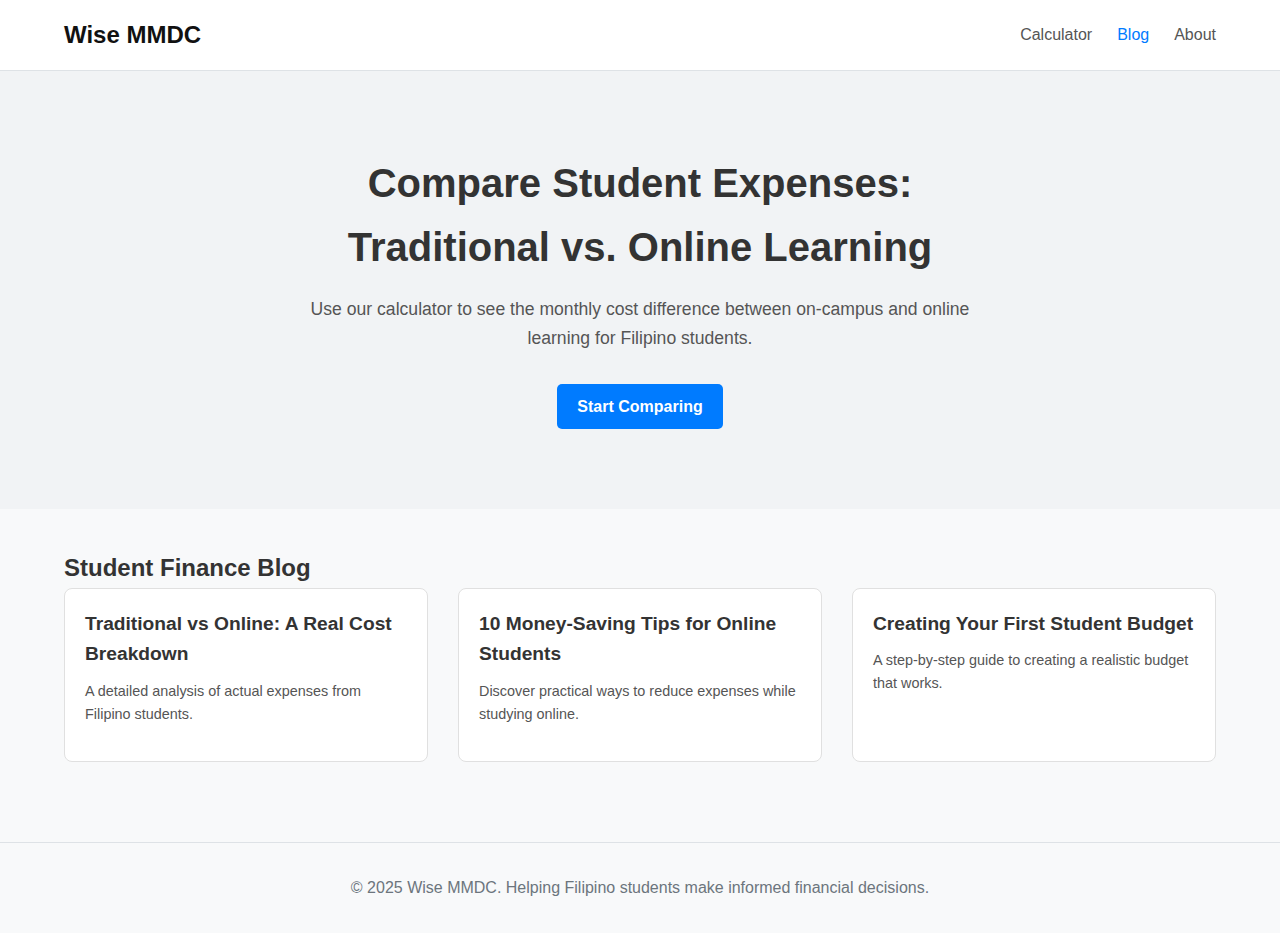
<file: index.html>
<!DOCTYPE html>
<html lang="en">
<head>
    <meta charset="UTF-8">
    <meta name="viewport" content="width=device-width, initial-scale=1.0">
    <title>Wise MMDC - Student Expense Comparison</title>
    <link rel="stylesheet" href="css/style.css">
</head>
<body>

    <header class="header">
        <a href="index.html" class="header__logo">Wise MMDC</a>
        <nav class="nav">
            <ul class="nav__list">
                <li class="nav__item"><a href="calculator.html" class="nav__link">Calculator</a></li>
                <li class="nav__item"><a href="index.html" class="nav__link nav__link--active">Blog</a></li>
                <li class="nav__item"><a href="#" class="nav__link">About</a></li>
            </ul>
        </nav>
    </header>

    <main>
        <section class="hero">
            <div class="hero__content">
                <h1 class="hero__title">Compare Student Expenses: Traditional vs. Online Learning</h1>
                <p class="hero__subtitle">Use our calculator to see the monthly cost difference between on-campus and online learning for Filipino students.</p>
                <div class="hero__actions">
                    <a href="calculator.html" class="button button--primary">Start Comparing</a>
                </div>
            </div>
        </section>

        <section class="blog">
            <h2 class="blog__heading">Student Finance Blog</h2>
            <div class="blog__grid">
                <article class="article-card">
                    <h3 class="article-card__title">Traditional vs Online: A Real Cost Breakdown</h3>
                    <p class="article-card__excerpt">A detailed analysis of actual expenses from Filipino students.</p>
                </article>
                <article class="article-card">
                    <h3 class="article-card__title">10 Money-Saving Tips for Online Students</h3>
                    <p class="article-card__excerpt">Discover practical ways to reduce expenses while studying online.</p>
                </article>
                <article class="article-card">
                    <h3 class="article-card__title">Creating Your First Student Budget</h3>
                    <p class="article-card__excerpt">A step-by-step guide to creating a realistic budget that works.</p>
                </article>
            </div>
        </section>
    </main>

    <footer class="footer">
        <p class="footer__text">© 2025 Wise MMDC. Helping Filipino students make informed financial decisions.</p>
    </footer>

</body>
</html>
</file>
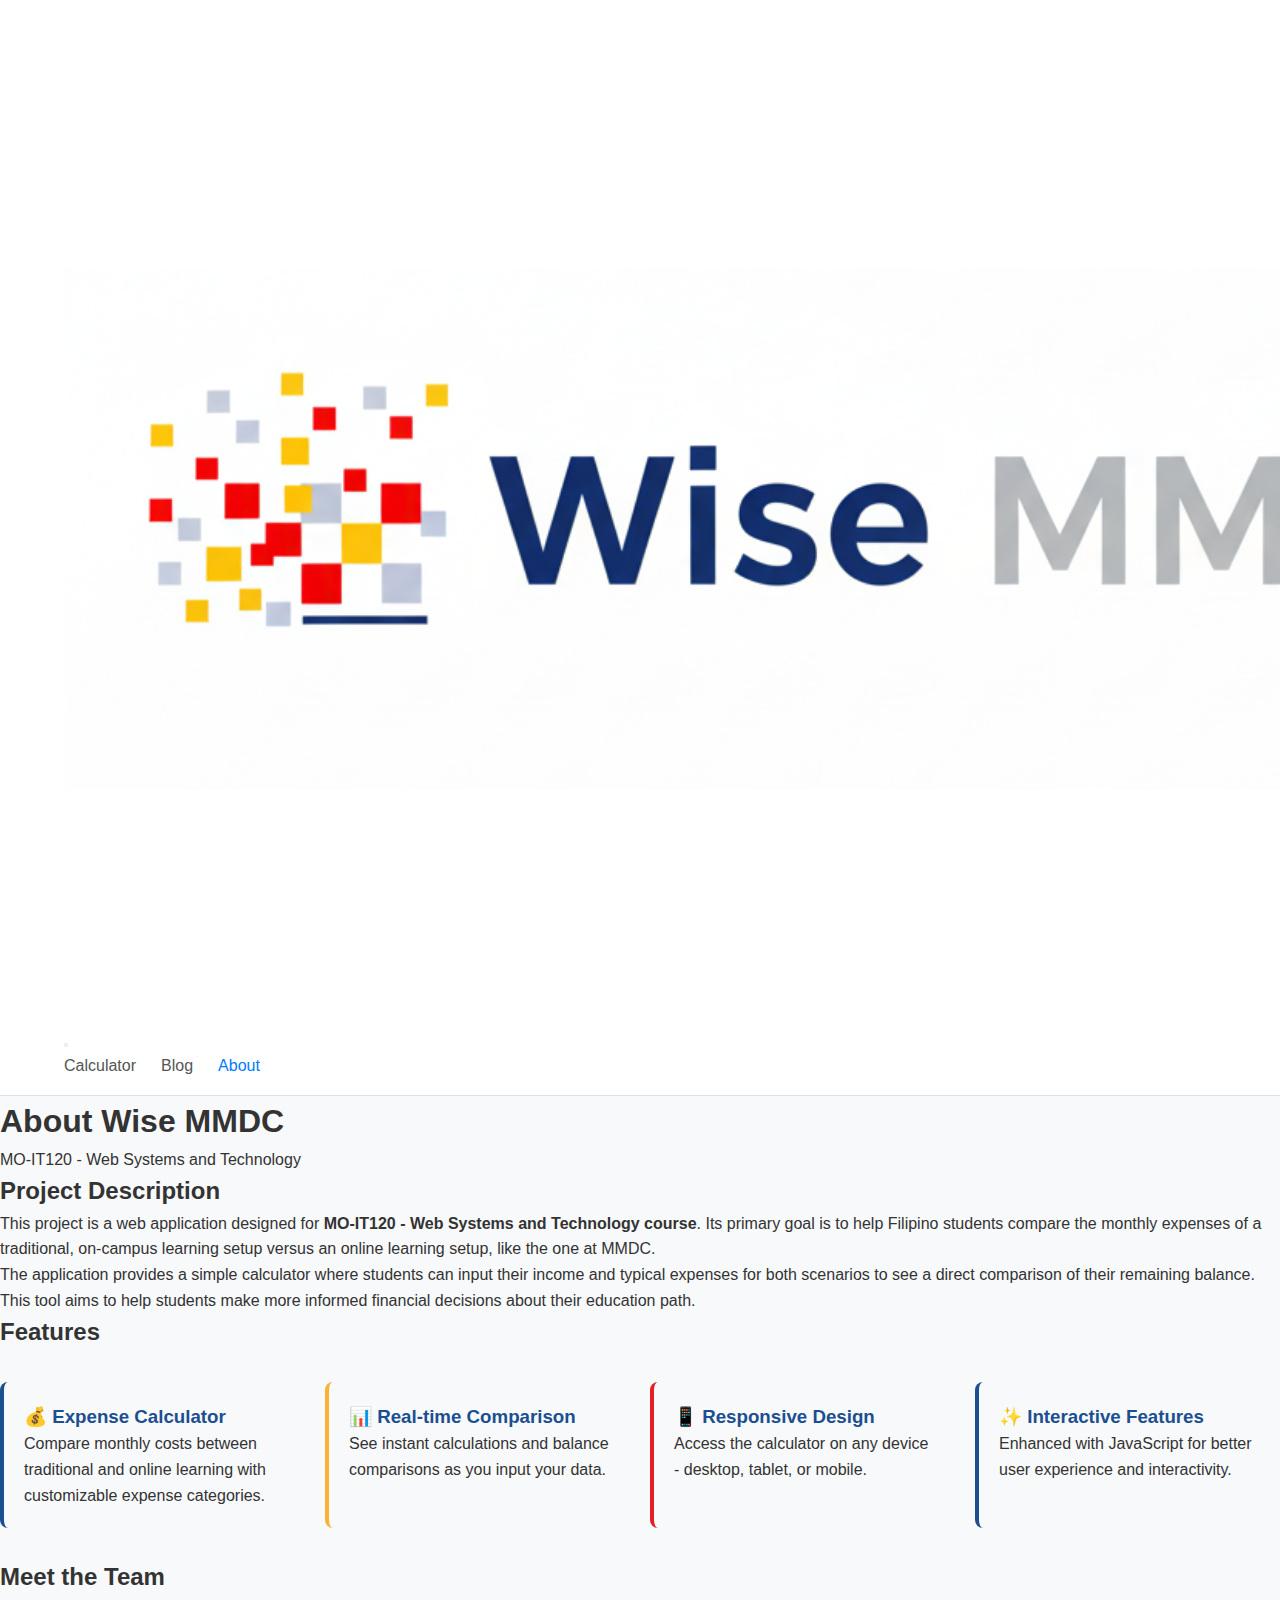
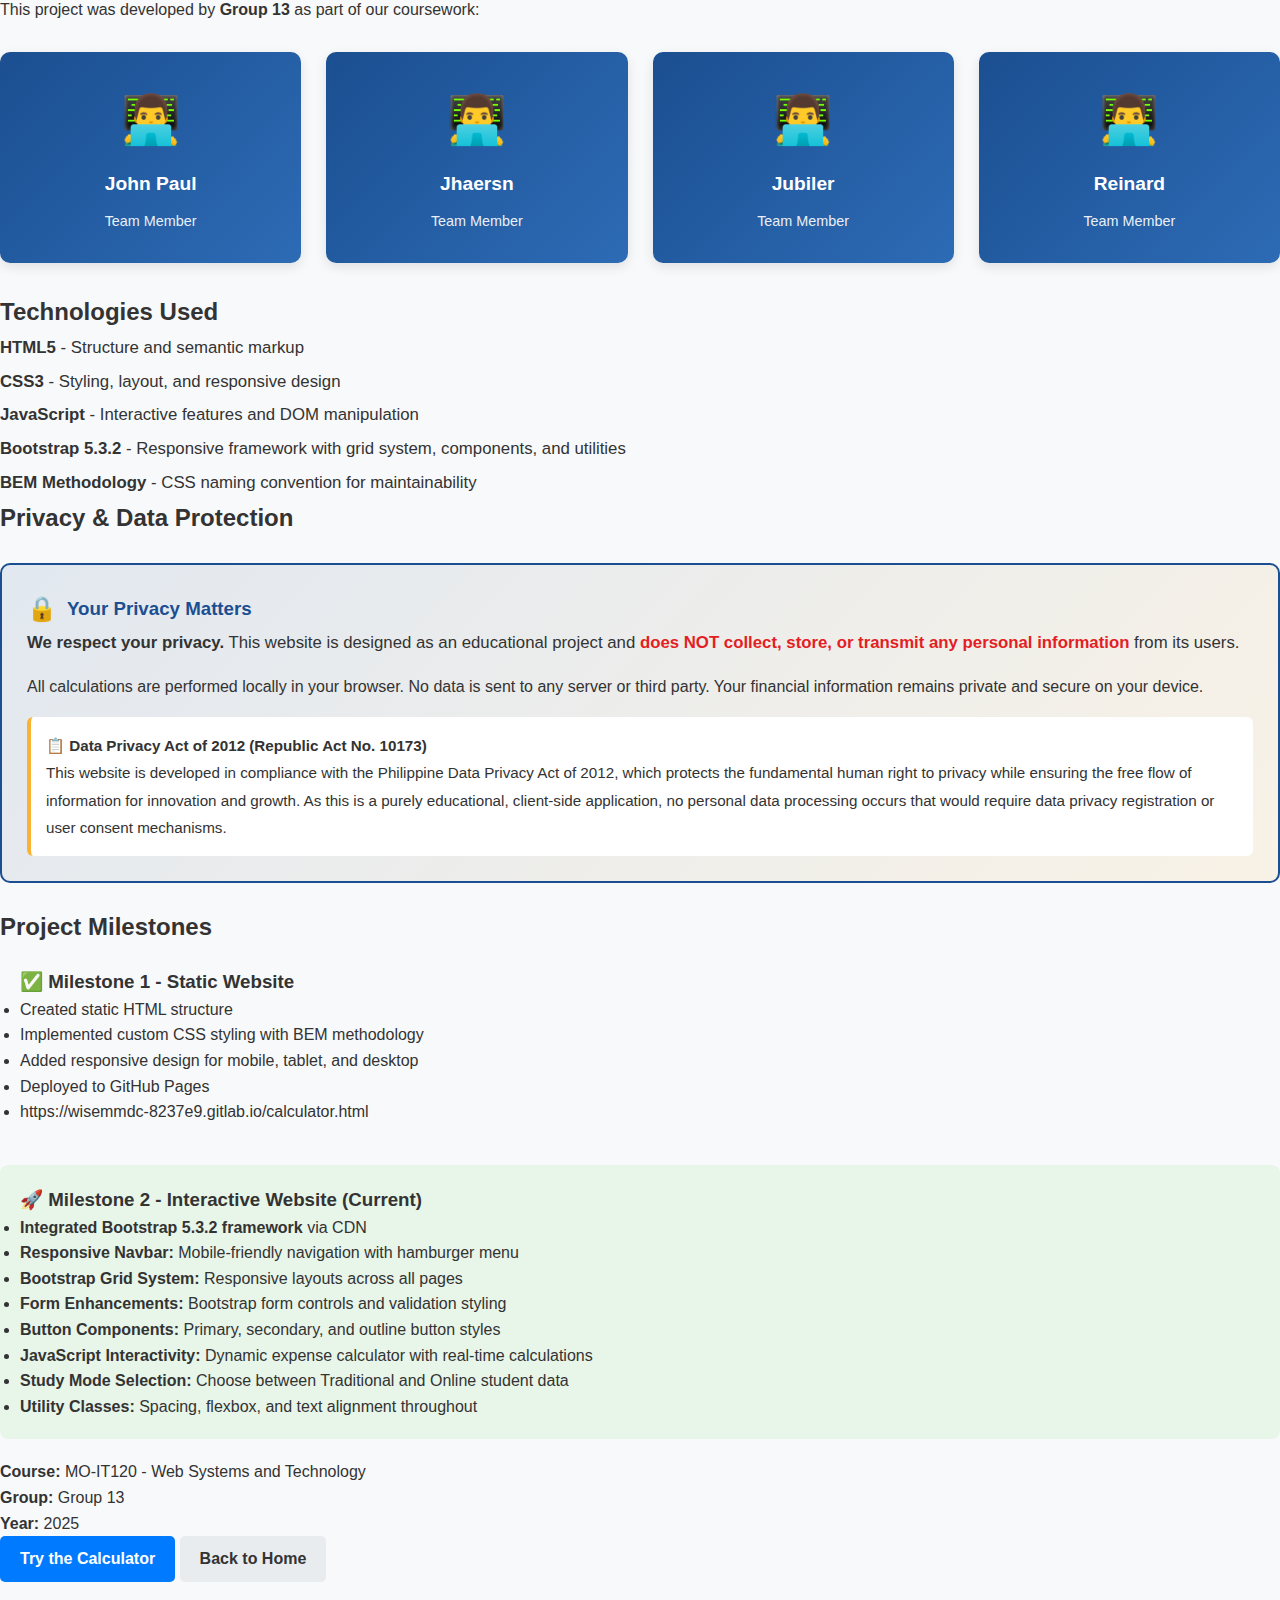
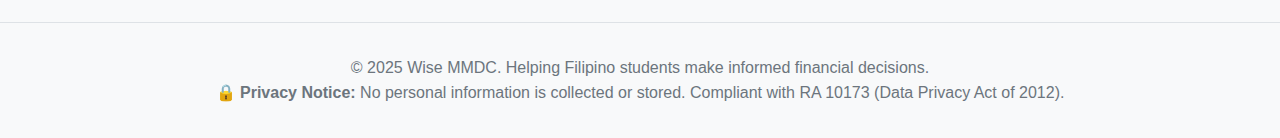
<file: about.html>
<!DOCTYPE html>
<html lang="en">
<head>
  <meta charset="UTF-8">
  <meta name="viewport" content="width=device-width, initial-scale=1.0">
  <title>About - Wise MMDC</title>
  <!-- Bootstrap CSS -->
  <link href="https://cdn.jsdelivr.net/npm/bootstrap@5.3.2/dist/css/bootstrap.min.css" rel="stylesheet" integrity="sha384-T3c6CoIi6uLrA9TneNEoa7RxnatzjcDSCmG1MXxSR1GAsXEV/Dwwykc2MPK8M2HN" crossorigin="anonymous">
  <link rel="stylesheet" href="css/style.css">
</head>
<body>
  <header class="header">
    <nav class="navbar navbar-expand-lg">
      <div class="container-fluid">
        <a href="index.html" class="navbar-brand header__logo">
          <img src="images/Wise MMDC Logo.png" class="header__logo-img" alt="Wise MMDC">
        </a>
        <button class="navbar-toggler" type="button" data-bs-toggle="collapse" data-bs-target="#navbarNav" aria-controls="navbarNav" aria-expanded="false" aria-label="Toggle navigation">
          <span class="navbar-toggler-icon"></span>
        </button>
        <div class="collapse navbar-collapse" id="navbarNav">
          <ul class="navbar-nav ms-auto nav__list">
            <li class="nav-item nav__item"><a href="calculator.html" class="nav-link nav__link">Calculator</a></li>
            <li class="nav-item nav__item"><a href="index.html" class="nav-link nav__link">Blog</a></li>
            <li class="nav-item nav__item"><a href="about.html" class="nav-link nav__link active">About</a></li>
          </ul>
        </div>
      </div>
    </nav>
  </header>

  <main class="article-container py-4">
    <div class="container">
      <article class="article">
      <header class="article__header mb-4">
        <h1 class="article__title">About Wise MMDC</h1>
        <p class="article__meta text-muted">MO-IT120 - Web Systems and Technology </p>
      </header>

      <div class="article__content">
        <h2 class="mb-3">Project Description</h2>
        <p>
          This project is a web application designed for <strong> MO-IT120 - Web Systems and Technology course</strong>. Its primary goal is to help Filipino students compare the monthly expenses of a traditional, on-campus learning setup versus an online learning setup, like the one at MMDC.
        </p>
        
        <p>
          The application provides a simple calculator where students can input their income and typical expenses for both scenarios to see a direct comparison of their remaining balance.
        </p>

        <p class="article__intro">
          This tool aims to help students make more informed financial decisions about their education path.
        </p>

        <h2>Features</h2>
        <div style="display: grid; grid-template-columns: repeat(auto-fit, minmax(250px, 1fr)); gap: 20px; margin: 30px 0;">
          <div style="background: #f8f9fa; padding: 20px; border-radius: 8px; border-left: 4px solid #1B4F91;">
            <h3 style="margin-top: 0; color: #1B4F91;">💰 Expense Calculator</h3>
            <p style="margin-bottom: 0;">Compare monthly costs between traditional and online learning with customizable expense categories.</p>
          </div>
          <div style="background: #f8f9fa; padding: 20px; border-radius: 8px; border-left: 4px solid #F9B233;">
            <h3 style="margin-top: 0; color: #1B4F91;">📊 Real-time Comparison</h3>
            <p style="margin-bottom: 0;">See instant calculations and balance comparisons as you input your data.</p>
          </div>
          <div style="background: #f8f9fa; padding: 20px; border-radius: 8px; border-left: 4px solid #E31E24;">
            <h3 style="margin-top: 0; color: #1B4F91;">📱 Responsive Design</h3>
            <p style="margin-bottom: 0;">Access the calculator on any device - desktop, tablet, or mobile.</p>
          </div>
          <div style="background: #f8f9fa; padding: 20px; border-radius: 8px; border-left: 4px solid #1B4F91;">
            <h3 style="margin-top: 0; color: #1B4F91;">✨ Interactive Features</h3>
            <p style="margin-bottom: 0;">Enhanced with JavaScript for better user experience and interactivity.</p>
          </div>
        </div>

        <h2>Meet the Team</h2>
        <p>This project was developed by <strong>Group 13</strong> as part of our coursework:</p>
        
        <div style="display: grid; grid-template-columns: repeat(auto-fit, minmax(200px, 1fr)); gap: 25px; margin: 30px 0;">
          <div style="text-align: center; background: linear-gradient(135deg, #1B4F91 0%, #2d6bb5 100%); color: white; padding: 30px 20px; border-radius: 10px; box-shadow: 0 4px 12px rgba(0,0,0,0.1);">
            <div style="font-size: 3rem; margin-bottom: 10px;">👨‍💻</div>
            <h3 style="margin: 10px 0; font-size: 1.2rem; color: white;">John Paul</h3>
            <p style="margin: 0; opacity: 0.9; font-size: 0.9rem;">Team Member</p>
          </div>
          
          <div style="text-align: center; background: linear-gradient(135deg, #1B4F91 0%, #2d6bb5 100%); color: white; padding: 30px 20px; border-radius: 10px; box-shadow: 0 4px 12px rgba(0,0,0,0.1);">
            <div style="font-size: 3rem; margin-bottom: 10px;">👨‍💻</div>
            <h3 style="margin: 10px 0; font-size: 1.2rem; color: white;">Jhaersn</h3>
            <p style="margin: 0; opacity: 0.9; font-size: 0.9rem;">Team Member</p>
          </div>
          
          <div style="text-align: center; background: linear-gradient(135deg, #1B4F91 0%, #2d6bb5 100%); color: white; padding: 30px 20px; border-radius: 10px; box-shadow: 0 4px 12px rgba(0,0,0,0.1);">
            <div style="font-size: 3rem; margin-bottom: 10px;">👨‍💻</div>
            <h3 style="margin: 10px 0; font-size: 1.2rem; color: white;">Jubiler</h3>
            <p style="margin: 0; opacity: 0.9; font-size: 0.9rem;">Team Member</p>
          </div>
          
          <div style="text-align: center; background: linear-gradient(135deg, #1B4F91 0%, #2d6bb5 100%); color: white; padding: 30px 20px; border-radius: 10px; box-shadow: 0 4px 12px rgba(0,0,0,0.1);">
            <div style="font-size: 3rem; margin-bottom: 10px;">👨‍💻</div>
            <h3 style="margin: 10px 0; font-size: 1.2rem; color: white;">Reinard</h3>
            <p style="margin: 0; opacity: 0.9; font-size: 0.9rem;">Team Member</p>
          </div>
        </div>

        <h2>Technologies Used</h2>
        <ul style="line-height: 2; font-size: 1.05rem;">
          <li><strong>HTML5</strong> - Structure and semantic markup</li>
          <li><strong>CSS3</strong> - Styling, layout, and responsive design</li>
          <li><strong>JavaScript</strong> - Interactive features and DOM manipulation</li>
          <li><strong>Bootstrap 5.3.2</strong> - Responsive framework with grid system, components, and utilities</li>
          <li><strong>BEM Methodology</strong> - CSS naming convention for maintainability</li>
        </ul>

        <h2>Privacy & Data Protection</h2>
        <div style="background: linear-gradient(135deg, rgba(27, 79, 145, 0.1) 0%, rgba(249, 178, 51, 0.1) 100%); border: 2px solid #1B4F91; border-radius: 10px; padding: 25px; margin: 25px 0;">
          <h3 style="color: #1B4F91; margin-top: 0; display: flex; align-items: center; gap: 10px;">
            <span style="font-size: 1.5rem;">🔒</span> Your Privacy Matters
          </h3>
          <p style="font-size: 1.05rem; line-height: 1.8; margin-bottom: 15px;">
            <strong>We respect your privacy.</strong> This website is designed as an educational project and <strong style="color: #E31E24;">does NOT collect, store, or transmit any personal information</strong> from its users.
          </p>
          <p style="font-size: 1rem; line-height: 1.8; margin-bottom: 15px;">
            All calculations are performed locally in your browser. No data is sent to any server or third party. Your financial information remains private and secure on your device.
          </p>
          <p style="font-size: 0.95rem; line-height: 1.8; margin-bottom: 0; padding: 15px; background: white; border-radius: 6px; border-left: 4px solid #F9B233;">
            <strong>📋 Data Privacy Act of 2012 (Republic Act No. 10173)</strong><br>
            This website is developed in compliance with the Philippine Data Privacy Act of 2012, which protects the fundamental human right to privacy while ensuring the free flow of information for innovation and growth. As this is a purely educational, client-side application, no personal data processing occurs that would require data privacy registration or user consent mechanisms.
          </p>
        </div>

        <h2 class="mb-3 mt-5">Project Milestones</h2>
        <div style="background: #f8f9fa; padding: 20px; border-radius: 8px; border-left: 4px solid var(--primary-navy); margin-bottom: 20px;">
          <h3 style="color: var(--primary-navy); margin-top: 0;">✅ Milestone 1 - Static Website</h3>
          <ul style="margin-bottom: 0;">
            <li>Created static HTML structure</li>
            <li>Implemented custom CSS styling with BEM methodology</li>
            <li>Added responsive design for mobile, tablet, and desktop</li>
            <li>Deployed to GitHub Pages</li>
            <li>https://wisemmdc-8237e9.gitlab.io/calculator.html</li>
          </ul>
        </div>
        <div style="background: #e8f5e9; padding: 20px; border-radius: 8px; border-left: 4px solid var(--primary-gold); margin-bottom: 20px;">
          <h3 style="color: var(--primary-navy); margin-top: 0;">🚀 Milestone 2 - Interactive Website (Current)</h3>
          <ul style="margin-bottom: 0;">
            <li><strong>Integrated Bootstrap 5.3.2 framework</strong> via CDN</li>
            <li><strong>Responsive Navbar:</strong> Mobile-friendly navigation with hamburger menu</li>
            <li><strong>Bootstrap Grid System:</strong> Responsive layouts across all pages</li>
            <li><strong>Form Enhancements:</strong> Bootstrap form controls and validation styling</li>
            <li><strong>Button Components:</strong> Primary, secondary, and outline button styles</li>
            <li><strong>JavaScript Interactivity:</strong> Dynamic expense calculator with real-time calculations</li>
            <li><strong>Study Mode Selection:</strong> Choose between Traditional and Online student data</li>
            <li><strong>Utility Classes:</strong> Spacing, flexbox, and text alignment throughout</li>
          </ul>
        </div>
        <p style="margin-top: 20px;">
          <strong>Course:</strong> MO-IT120 - Web Systems and Technology<br>
          <strong>Group:</strong> Group 13<br>
          <strong>Year:</strong> 2025
        </p>

        <div class="article__cta d-flex gap-3 justify-content-center mt-4 flex-wrap">
          <a href="calculator.html" class="btn btn-primary button button--primary">Try the Calculator</a>
          <a href="index.html" class="btn btn-outline-primary button button--secondary">Back to Home</a>
        </div>
      </div>
      </article>
    </div>
  </main>

  <footer class="footer mt-5 py-4 text-center">
    <div class="container">
      <p class="footer__text mb-2">© 2025 Wise MMDC. Helping Filipino students make informed financial decisions.</p>
      <p class="footer__text small opacity-75 mb-0">
        🔒 <strong>Privacy Notice:</strong> No personal information is collected or stored. Compliant with RA 10173 (Data Privacy Act of 2012).
      </p>
    </div>
  </footer>

  <!-- Bootstrap JavaScript Bundle with Popper -->
  <script src="https://cdn.jsdelivr.net/npm/bootstrap@5.3.2/dist/js/bootstrap.bundle.min.js" integrity="sha384-C6RzsynM9kWDrMNeT87bh95OGNyZPhcTNXj1NW7RuBCsyN/o0jlpcV8Qyq46cDfL" crossorigin="anonymous"></script>
  <script src="script.js"></script>
</body>
</html>
</file>
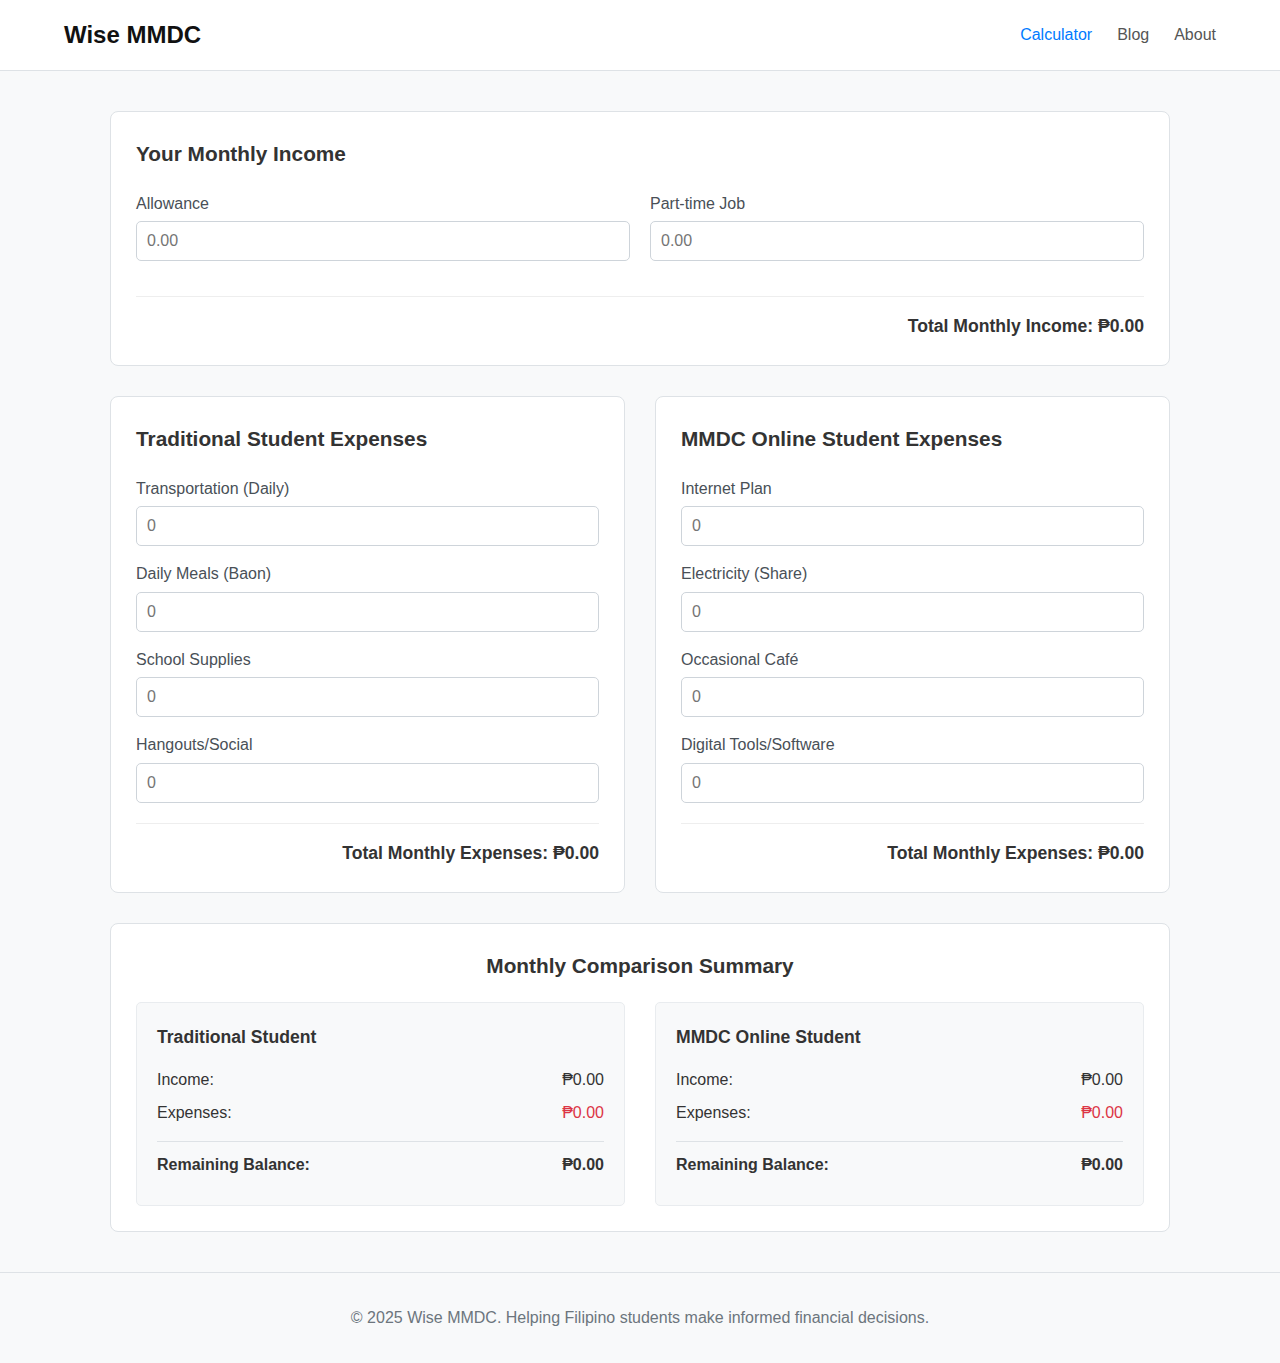
<file: calculator.html>
<!DOCTYPE html>
<html lang="en">
<head>
  <meta charset="UTF-8">
  <meta name="viewport" content="width=device-width, initial-scale=1.0">
  <title>Wise MMDC - Expense Comparison Calculator</title>
  <link rel="stylesheet" href="../css/style.css">
</head>
<body>

  <header class="header">
    <a href="index.html" class="header__logo">Wise MMDC</a>
    <nav class="nav">
      <ul class="nav__list">
        <li class="nav__item"><a href="calculator.html" class="nav__link nav__link--active">Calculator</a></li>
        <li class="nav__item"><a href="index.html" class="nav__link">Blog</a></li>
        <li class="nav__item"><a href="#" class="nav__link">About</a></li>
      </ul>
    </nav>
  </header>

  <main class="calculator-container">

    <section class="form-section income">
      <h2 class="form-section__title">Your Monthly Income</h2>
      <div class="income__fields">
        <div class="form-section__group">
          <label for="allowance" class="form-section__label">Allowance</label>
          <input type="number" id="allowance" class="form-section__input" placeholder="0.00">
        </div>
        <div class="form-section__group">
          <label for="parttime" class="form-section__label">Part-time Job</label>
          <input type="number" id="parttime" class="form-section__input" placeholder="0.00">
        </div>
      </div>
      <p class="form-section__total">Total Monthly Income: ₱0.00</p>
    </section>

    <div class="expenses-grid">
      <section class="form-section expenses expenses--traditional">
        <h2 class="form-section__title">Traditional Student Expenses</h2>
        <div class="form-section__group">
          <label for="transport" class="form-section__label">Transportation (Daily)</label>
          <input type="number" id="transport" class="form-section__input" placeholder="0">
        </div>
        <div class="form-section__group">
            <label for="meals" class="form-section__label">Daily Meals (Baon)</label>
            <input type="number" id="meals" class="form-section__input" placeholder="0">
        </div>
        <div class="form-section__group">
            <label for="supplies" class="form-section__label">School Supplies</label>
            <input type="number" id="supplies" class="form-section__input" placeholder="0">
        </div>
         <div class="form-section__group">
            <label for="social" class="form-section__label">Hangouts/Social</label>
            <input type="number" id="social" class="form-section__input" placeholder="0">
        </div>
        <p class="form-section__total">Total Monthly Expenses: ₱0.00</p>
      </section>

      <section class="form-section expenses expenses--online">
        <h2 class="form-section__title">MMDC Online Student Expenses</h2>
        <div class="form-section__group">
          <label for="internet" class="form-section__label">Internet Plan</label>
          <input type="number" id="internet" class="form-section__input" placeholder="0">
        </div>
        <div class="form-section__group">
            <label for="electricity" class="form-section__label">Electricity (Share)</label>
            <input type="number" id="electricity" class="form-section__input" placeholder="0">
        </div>
         <div class="form-section__group">
            <label for="cafe" class="form-section__label">Occasional Café</label>
            <input type="number" id="cafe" class="form-section__input" placeholder="0">
        </div>
        <div class="form-section__group">
            <label for="tools" class="form-section__label">Digital Tools/Software</label>
            <input type="number" id="tools" class="form-section__input" placeholder="0">
        </div>
        <p class="form-section__total">Total Monthly Expenses: ₱0.00</p>
      </section>
    </div>

    <section class="summary">
      <h2 class="summary__title">Monthly Comparison Summary</h2>
      <div class="summary__grid">
        <div class="summary-card">
          <h3 class="summary-card__title">Traditional Student</h3>
          <p class="summary-card__item">Income: <span class="summary-card__value">₱0.00</span></p>
          <p class="summary-card__item">Expenses: <span class="summary-card__value summary-card__value--negative">₱0.00</span></p>
          <p class="summary-card__item summary-card__item--balance">Remaining Balance: <span class="summary-card__value">₱0.00</span></p>
        </div>
        <div class="summary-card">
          <h3 class="summary-card__title">MMDC Online Student</h3>
          <p class="summary-card__item">Income: <span class="summary-card__value">₱0.00</span></p>
          <p class="summary-card__item">Expenses: <span class="summary-card__value summary-card__value--negative">₱0.00</span></p>
          <p class="summary-card__item summary-card__item--balance">Remaining Balance: <span class="summary-card__value">₱0.00</span></p>
        </div>
      </div>
    </section>

  </main>

  <footer class="footer">
    <p class="footer__text">© 2025 Wise MMDC. Helping Filipino students make informed financial decisions.</p>
  </footer>

</body>

</html>
</file>
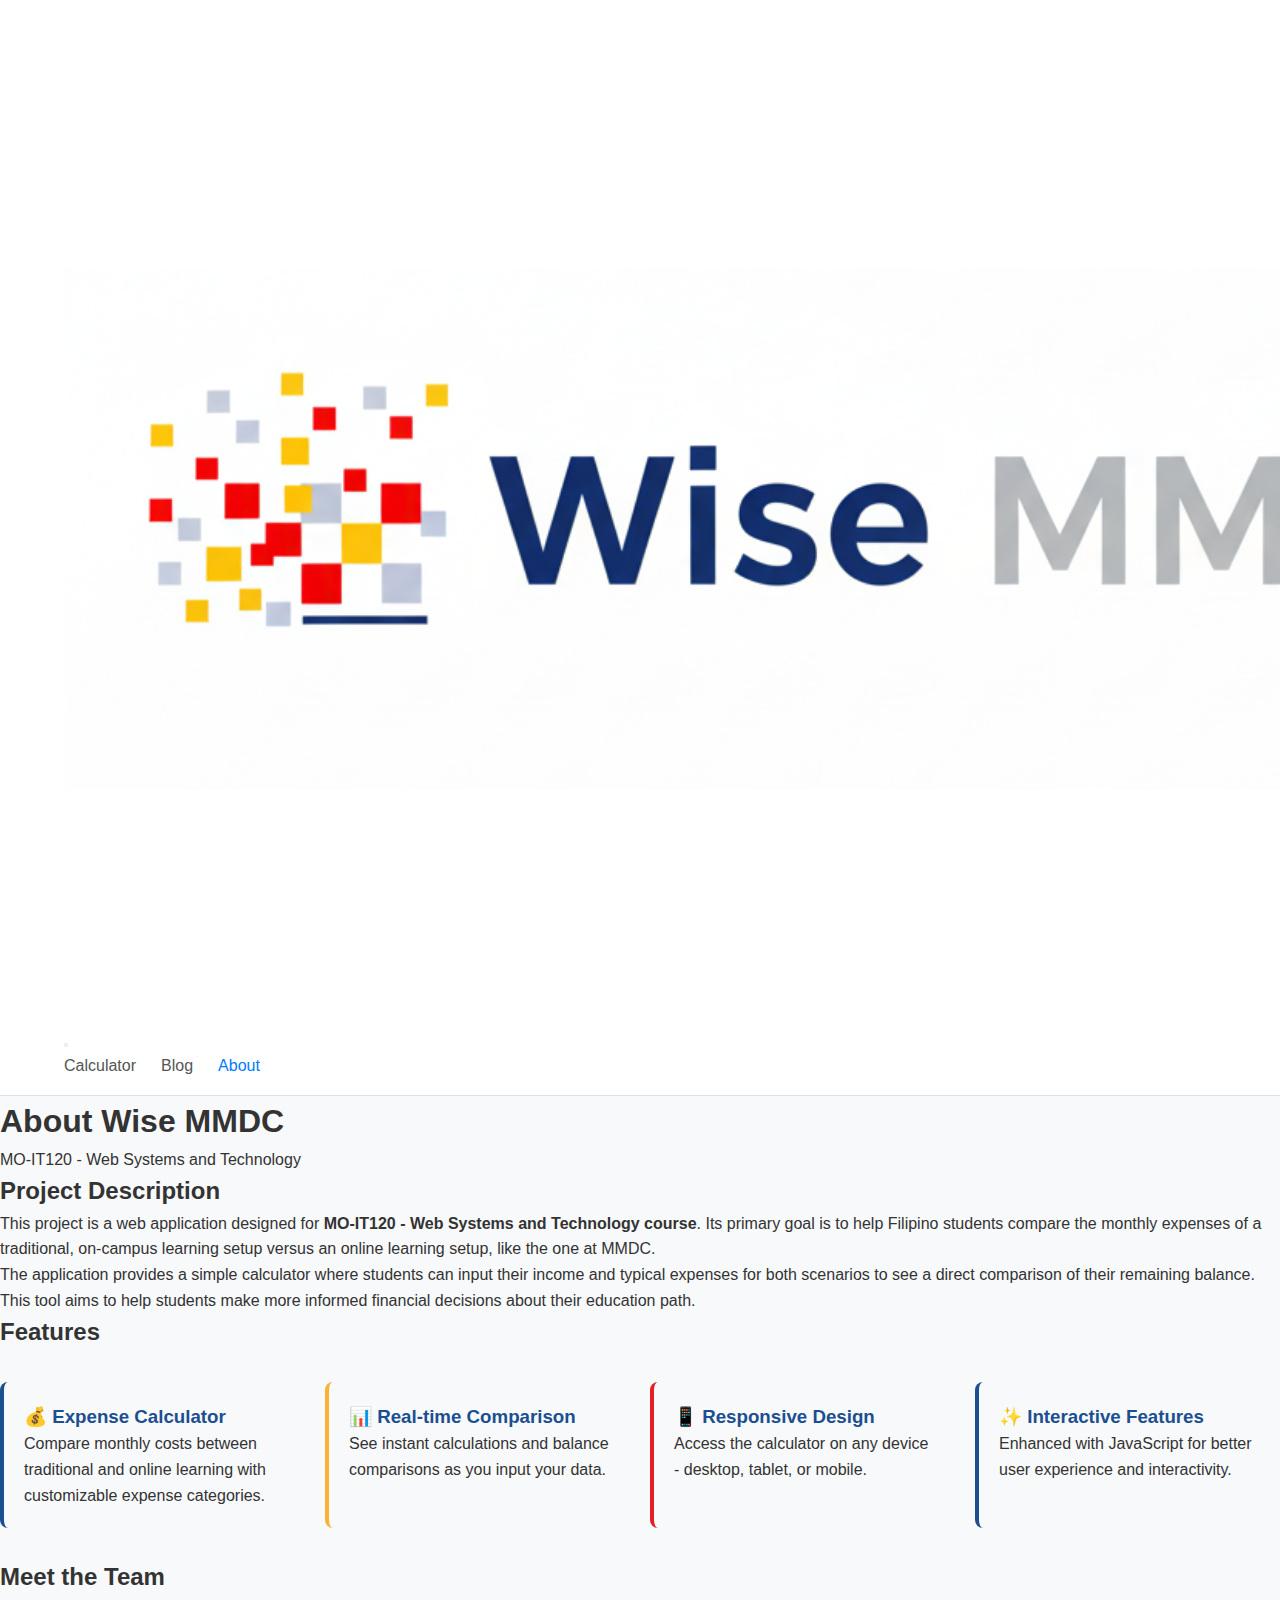
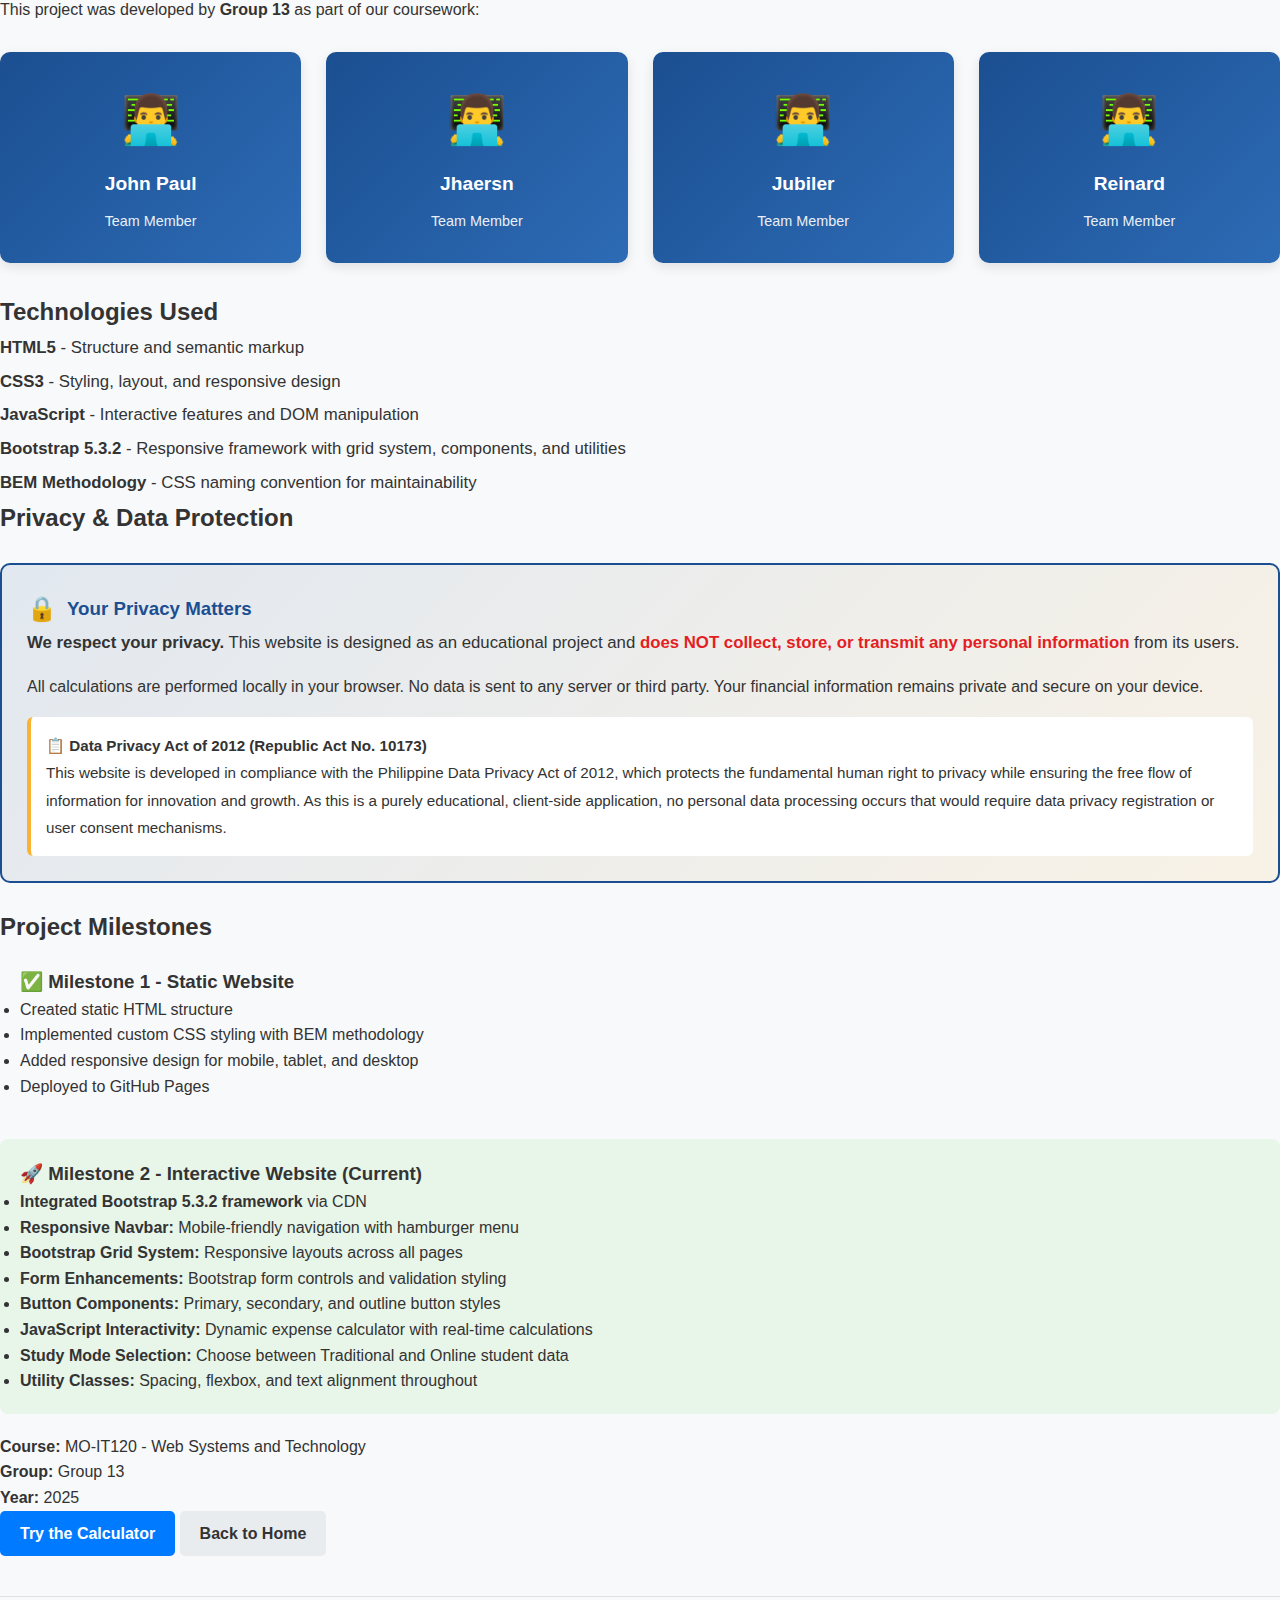
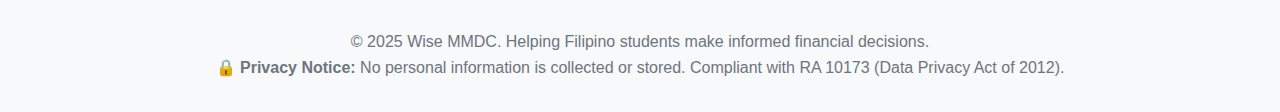
<file: html/about.html>
<!DOCTYPE html>
<html lang="en">
<head>
  <meta charset="UTF-8">
  <meta name="viewport" content="width=device-width, initial-scale=1.0">
  <title>About - Wise MMDC</title>
  <!-- Bootstrap CSS -->
  <link href="https://cdn.jsdelivr.net/npm/bootstrap@5.3.2/dist/css/bootstrap.min.css" rel="stylesheet" integrity="sha384-T3c6CoIi6uLrA9TneNEoa7RxnatzjcDSCmG1MXxSR1GAsXEV/Dwwykc2MPK8M2HN" crossorigin="anonymous">
  <link rel="stylesheet" href="../css/style.css">
</head>
<body>
  <header class="header">
    <nav class="navbar navbar-expand-lg">
      <div class="container-fluid">
        <a href="index.html" class="navbar-brand header__logo">
          <img src="../images/Wise MMDC Logo.png" class="header__logo-img" alt="Wise MMDC">
        </a>
        <button class="navbar-toggler" type="button" data-bs-toggle="collapse" data-bs-target="#navbarNav" aria-controls="navbarNav" aria-expanded="false" aria-label="Toggle navigation">
          <span class="navbar-toggler-icon"></span>
        </button>
        <div class="collapse navbar-collapse" id="navbarNav">
          <ul class="navbar-nav ms-auto nav__list">
            <li class="nav-item nav__item"><a href="calculator.html" class="nav-link nav__link">Calculator</a></li>
            <li class="nav-item nav__item"><a href="index.html" class="nav-link nav__link">Blog</a></li>
            <li class="nav-item nav__item"><a href="about.html" class="nav-link nav__link active">About</a></li>
          </ul>
        </div>
      </div>
    </nav>
  </header>

  <main class="article-container py-4">
    <div class="container">
      <article class="article">
      <header class="article__header mb-4">
        <h1 class="article__title">About Wise MMDC</h1>
        <p class="article__meta text-muted">MO-IT120 - Web Systems and Technology </p>
      </header>

      <div class="article__content">
        <h2 class="mb-3">Project Description</h2>
        <p>
          This project is a web application designed for <strong> MO-IT120 - Web Systems and Technology course</strong>. Its primary goal is to help Filipino students compare the monthly expenses of a traditional, on-campus learning setup versus an online learning setup, like the one at MMDC.
        </p>
        
        <p>
          The application provides a simple calculator where students can input their income and typical expenses for both scenarios to see a direct comparison of their remaining balance.
        </p>

        <p class="article__intro">
          This tool aims to help students make more informed financial decisions about their education path.
        </p>

        <h2>Features</h2>
        <div style="display: grid; grid-template-columns: repeat(auto-fit, minmax(250px, 1fr)); gap: 20px; margin: 30px 0;">
          <div style="background: #f8f9fa; padding: 20px; border-radius: 8px; border-left: 4px solid #1B4F91;">
            <h3 style="margin-top: 0; color: #1B4F91;">💰 Expense Calculator</h3>
            <p style="margin-bottom: 0;">Compare monthly costs between traditional and online learning with customizable expense categories.</p>
          </div>
          <div style="background: #f8f9fa; padding: 20px; border-radius: 8px; border-left: 4px solid #F9B233;">
            <h3 style="margin-top: 0; color: #1B4F91;">📊 Real-time Comparison</h3>
            <p style="margin-bottom: 0;">See instant calculations and balance comparisons as you input your data.</p>
          </div>
          <div style="background: #f8f9fa; padding: 20px; border-radius: 8px; border-left: 4px solid #E31E24;">
            <h3 style="margin-top: 0; color: #1B4F91;">📱 Responsive Design</h3>
            <p style="margin-bottom: 0;">Access the calculator on any device - desktop, tablet, or mobile.</p>
          </div>
          <div style="background: #f8f9fa; padding: 20px; border-radius: 8px; border-left: 4px solid #1B4F91;">
            <h3 style="margin-top: 0; color: #1B4F91;">✨ Interactive Features</h3>
            <p style="margin-bottom: 0;">Enhanced with JavaScript for better user experience and interactivity.</p>
          </div>
        </div>

        <h2>Meet the Team</h2>
        <p>This project was developed by <strong>Group 13</strong> as part of our coursework:</p>
        
        <div style="display: grid; grid-template-columns: repeat(auto-fit, minmax(200px, 1fr)); gap: 25px; margin: 30px 0;">
          <div style="text-align: center; background: linear-gradient(135deg, #1B4F91 0%, #2d6bb5 100%); color: white; padding: 30px 20px; border-radius: 10px; box-shadow: 0 4px 12px rgba(0,0,0,0.1);">
            <div style="font-size: 3rem; margin-bottom: 10px;">👨‍💻</div>
            <h3 style="margin: 10px 0; font-size: 1.2rem; color: white;">John Paul</h3>
            <p style="margin: 0; opacity: 0.9; font-size: 0.9rem;">Team Member</p>
          </div>
          
          <div style="text-align: center; background: linear-gradient(135deg, #1B4F91 0%, #2d6bb5 100%); color: white; padding: 30px 20px; border-radius: 10px; box-shadow: 0 4px 12px rgba(0,0,0,0.1);">
            <div style="font-size: 3rem; margin-bottom: 10px;">👨‍💻</div>
            <h3 style="margin: 10px 0; font-size: 1.2rem; color: white;">Jhaersn</h3>
            <p style="margin: 0; opacity: 0.9; font-size: 0.9rem;">Team Member</p>
          </div>
          
          <div style="text-align: center; background: linear-gradient(135deg, #1B4F91 0%, #2d6bb5 100%); color: white; padding: 30px 20px; border-radius: 10px; box-shadow: 0 4px 12px rgba(0,0,0,0.1);">
            <div style="font-size: 3rem; margin-bottom: 10px;">👨‍💻</div>
            <h3 style="margin: 10px 0; font-size: 1.2rem; color: white;">Jubiler</h3>
            <p style="margin: 0; opacity: 0.9; font-size: 0.9rem;">Team Member</p>
          </div>
          
          <div style="text-align: center; background: linear-gradient(135deg, #1B4F91 0%, #2d6bb5 100%); color: white; padding: 30px 20px; border-radius: 10px; box-shadow: 0 4px 12px rgba(0,0,0,0.1);">
            <div style="font-size: 3rem; margin-bottom: 10px;">👨‍💻</div>
            <h3 style="margin: 10px 0; font-size: 1.2rem; color: white;">Reinard</h3>
            <p style="margin: 0; opacity: 0.9; font-size: 0.9rem;">Team Member</p>
          </div>
        </div>

        <h2>Technologies Used</h2>
        <ul style="line-height: 2; font-size: 1.05rem;">
          <li><strong>HTML5</strong> - Structure and semantic markup</li>
          <li><strong>CSS3</strong> - Styling, layout, and responsive design</li>
          <li><strong>JavaScript</strong> - Interactive features and DOM manipulation</li>
          <li><strong>Bootstrap 5.3.2</strong> - Responsive framework with grid system, components, and utilities</li>
          <li><strong>BEM Methodology</strong> - CSS naming convention for maintainability</li>
        </ul>

        <h2>Privacy & Data Protection</h2>
        <div style="background: linear-gradient(135deg, rgba(27, 79, 145, 0.1) 0%, rgba(249, 178, 51, 0.1) 100%); border: 2px solid #1B4F91; border-radius: 10px; padding: 25px; margin: 25px 0;">
          <h3 style="color: #1B4F91; margin-top: 0; display: flex; align-items: center; gap: 10px;">
            <span style="font-size: 1.5rem;">🔒</span> Your Privacy Matters
          </h3>
          <p style="font-size: 1.05rem; line-height: 1.8; margin-bottom: 15px;">
            <strong>We respect your privacy.</strong> This website is designed as an educational project and <strong style="color: #E31E24;">does NOT collect, store, or transmit any personal information</strong> from its users.
          </p>
          <p style="font-size: 1rem; line-height: 1.8; margin-bottom: 15px;">
            All calculations are performed locally in your browser. No data is sent to any server or third party. Your financial information remains private and secure on your device.
          </p>
          <p style="font-size: 0.95rem; line-height: 1.8; margin-bottom: 0; padding: 15px; background: white; border-radius: 6px; border-left: 4px solid #F9B233;">
            <strong>📋 Data Privacy Act of 2012 (Republic Act No. 10173)</strong><br>
            This website is developed in compliance with the Philippine Data Privacy Act of 2012, which protects the fundamental human right to privacy while ensuring the free flow of information for innovation and growth. As this is a purely educational, client-side application, no personal data processing occurs that would require data privacy registration or user consent mechanisms.
          </p>
        </div>

        <h2 class="mb-3 mt-5">Project Milestones</h2>
        <div style="background: #f8f9fa; padding: 20px; border-radius: 8px; border-left: 4px solid var(--primary-navy); margin-bottom: 20px;">
          <h3 style="color: var(--primary-navy); margin-top: 0;">✅ Milestone 1 - Static Website</h3>
          <ul style="margin-bottom: 0;">
            <li>Created static HTML structure</li>
            <li>Implemented custom CSS styling with BEM methodology</li>
            <li>Added responsive design for mobile, tablet, and desktop</li>
            <li>Deployed to GitHub Pages</li>
          </ul>
        </div>
        <div style="background: #e8f5e9; padding: 20px; border-radius: 8px; border-left: 4px solid var(--primary-gold); margin-bottom: 20px;">
          <h3 style="color: var(--primary-navy); margin-top: 0;">🚀 Milestone 2 - Interactive Website (Current)</h3>
          <ul style="margin-bottom: 0;">
            <li><strong>Integrated Bootstrap 5.3.2 framework</strong> via CDN</li>
            <li><strong>Responsive Navbar:</strong> Mobile-friendly navigation with hamburger menu</li>
            <li><strong>Bootstrap Grid System:</strong> Responsive layouts across all pages</li>
            <li><strong>Form Enhancements:</strong> Bootstrap form controls and validation styling</li>
            <li><strong>Button Components:</strong> Primary, secondary, and outline button styles</li>
            <li><strong>JavaScript Interactivity:</strong> Dynamic expense calculator with real-time calculations</li>
            <li><strong>Study Mode Selection:</strong> Choose between Traditional and Online student data</li>
            <li><strong>Utility Classes:</strong> Spacing, flexbox, and text alignment throughout</li>
          </ul>
        </div>
        <p style="margin-top: 20px;">
          <strong>Course:</strong> MO-IT120 - Web Systems and Technology<br>
          <strong>Group:</strong> Group 13<br>
          <strong>Year:</strong> 2025
        </p>

        <div class="article__cta d-flex gap-3 justify-content-center mt-4 flex-wrap">
          <a href="calculator.html" class="btn btn-primary button button--primary">Try the Calculator</a>
          <a href="index.html" class="btn btn-outline-primary button button--secondary">Back to Home</a>
        </div>
      </div>
      </article>
    </div>
  </main>

  <footer class="footer mt-5 py-4 text-center">
    <div class="container">
      <p class="footer__text mb-2">© 2025 Wise MMDC. Helping Filipino students make informed financial decisions.</p>
      <p class="footer__text small opacity-75 mb-0">
        🔒 <strong>Privacy Notice:</strong> No personal information is collected or stored. Compliant with RA 10173 (Data Privacy Act of 2012).
      </p>
    </div>
  </footer>

  <!-- Bootstrap JavaScript Bundle with Popper -->
  <script src="https://cdn.jsdelivr.net/npm/bootstrap@5.3.2/dist/js/bootstrap.bundle.min.js" integrity="sha384-C6RzsynM9kWDrMNeT87bh95OGNyZPhcTNXj1NW7RuBCsyN/o0jlpcV8Qyq46cDfL" crossorigin="anonymous"></script>
  <script src="../script.js"></script>
</body>
</html>
</file>
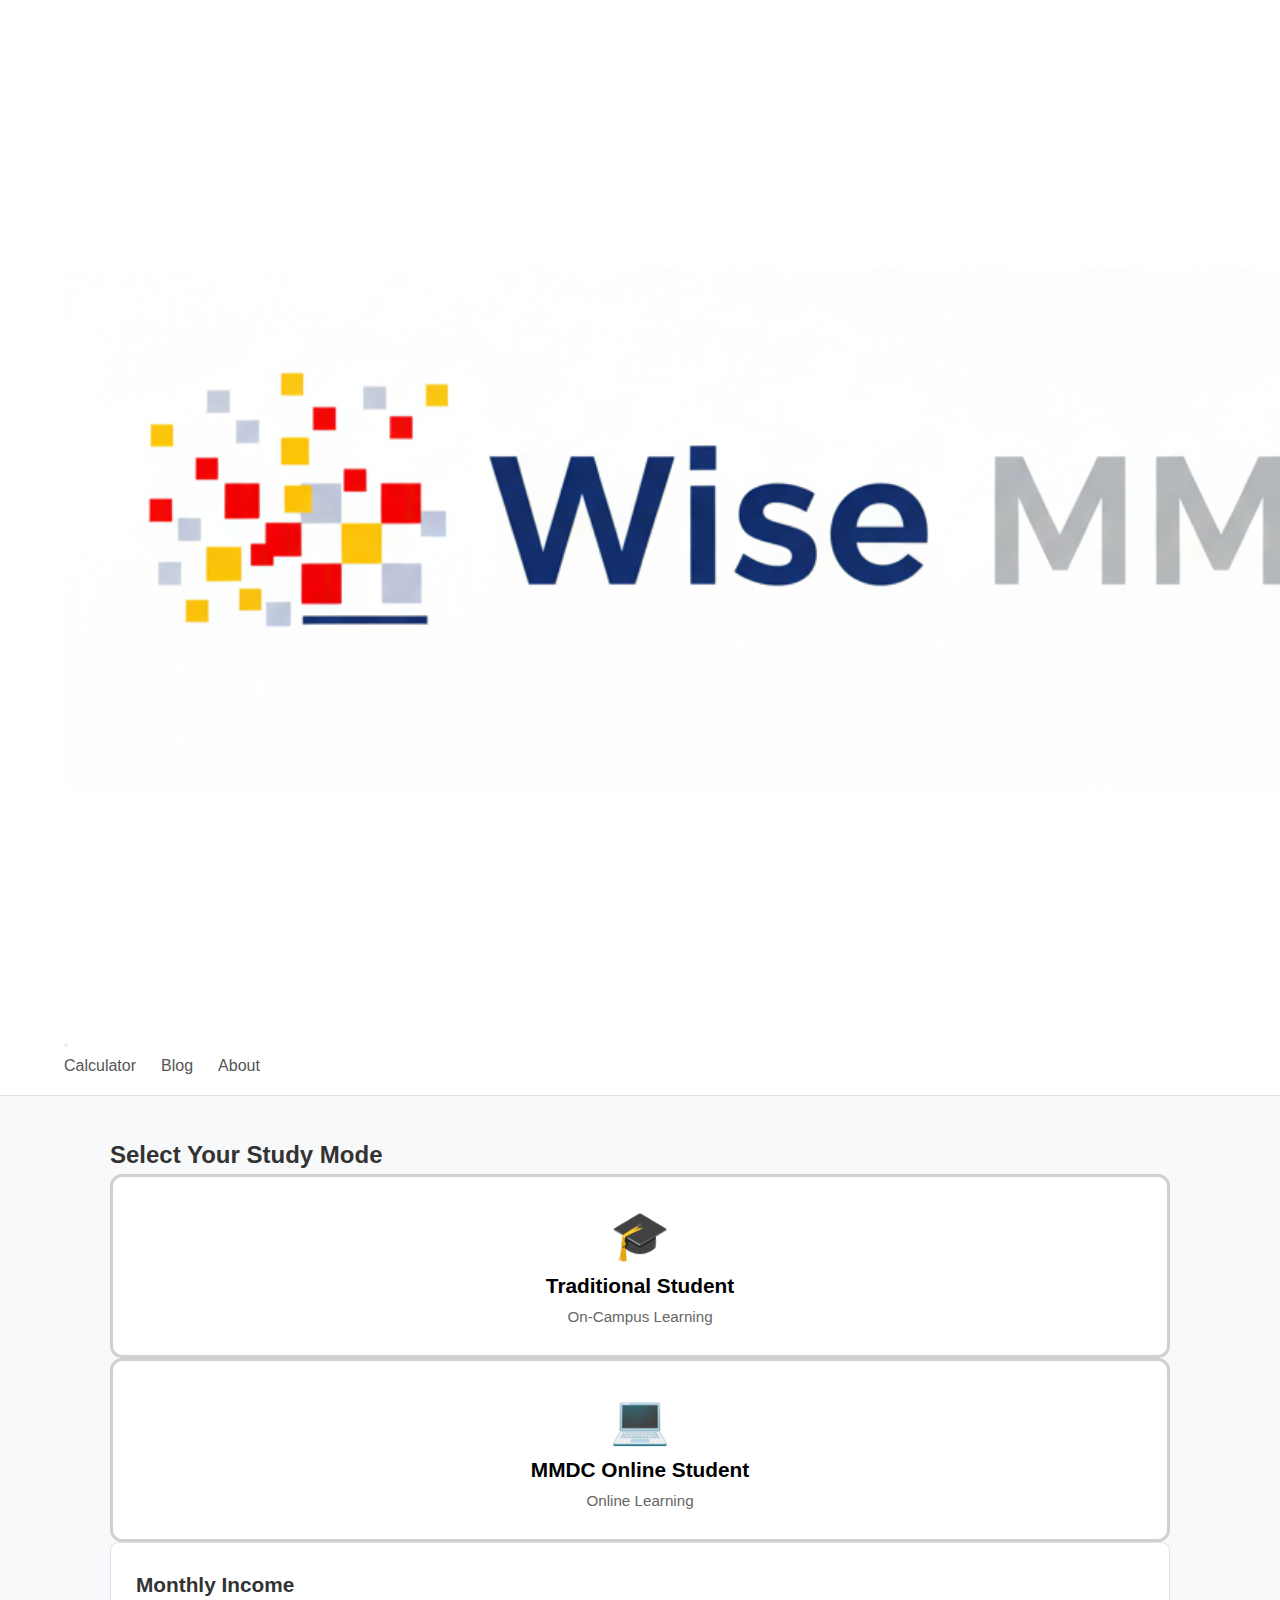
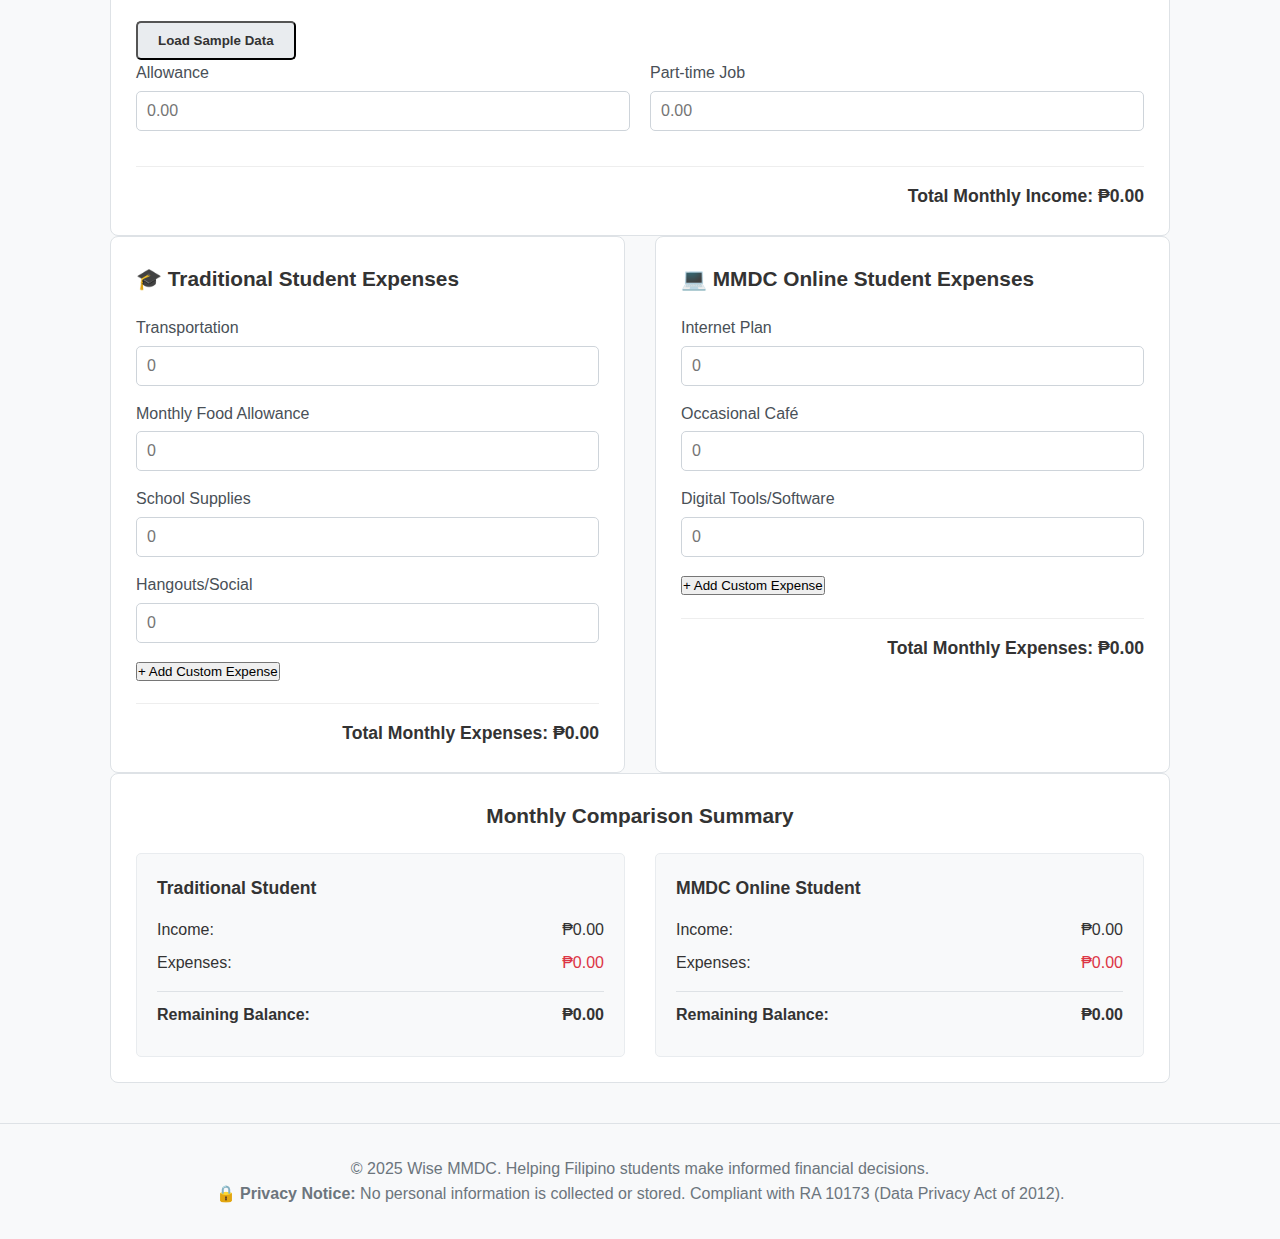
<file: html/calculator.html>
<!-- Wise MMDC Interactive Enhancements Group 13 MO-IT161 H3101
Group Members:
- John Paul P.
- Reinard R.
- JHAERSN C.
- Jubiler P.
-->

<!DOCTYPE html>
<html lang="en">
<head>
  <meta charset="UTF-8">
  <meta name="viewport" content="width=device-width, initial-scale=1.0">
  <title>Wise MMDC - Expense Comparison Calculator</title>
  <!-- Bootstrap CSS -->
  <link href="https://cdn.jsdelivr.net/npm/bootstrap@5.3.2/dist/css/bootstrap.min.css" rel="stylesheet" integrity="sha384-T3c6CoIi6uLrA9TneNEoa7RxnatzjcDSCmG1MXxSR1GAsXEV/Dwwykc2MPK8M2HN" crossorigin="anonymous">
  <link rel="stylesheet" href="../css/style.css">
</head>
<body>

  <header class="header">
    <nav class="navbar navbar-expand-lg">
      <div class="container-fluid">
        <a href="index.html" class="navbar-brand header__logo">
          <img src="../images/Wise MMDC Logo.png" class="header__logo-img" alt="Wise MMDC">
        </a>
        <button class="navbar-toggler" type="button" data-bs-toggle="collapse" data-bs-target="#navbarNav" aria-controls="navbarNav" aria-expanded="false" aria-label="Toggle navigation">
          <span class="navbar-toggler-icon"></span>
        </button>
        <div class="collapse navbar-collapse" id="navbarNav">
          <ul class="navbar-nav ms-auto nav__list">
            <li class="nav-item nav__item"><a href="calculator.html" class="nav-link nav__link active">Calculator</a></li>
            <li class="nav-item nav__item"><a href="index.html" class="nav-link nav__link">Blog</a></li>
            <li class="nav-item nav__item"><a href="about.html" class="nav-link nav__link">About</a></li>
          </ul>
        </div>
      </div>
    </nav>
  </header>

  <main class="calculator-container py-4">
    <div class="container">
      
      <!-- Study Mode Selection -->
      <section class="study-mode-section mb-4">
        <h2 class="text-center mb-4" style="color: var(--primary-navy); font-weight: 700;">Select Your Study Mode</h2>
        <div class="row g-3">
          <div class="col-12 col-md-6">
            <button type="button" class="study-mode-card" onclick="loadTraditionalOnly()" style="width: 100%; padding: 30px; border: 3px solid #d0d0d0; border-radius: 12px; background: #fff; cursor: pointer; transition: all 0.3s ease;">
              <div style="font-size: 3rem; margin-bottom: 10px;">🎓</div>
              <h3 style="margin: 10px 0; color: var(--primary-navy); font-size: 1.3rem; font-weight: 700;">Traditional Student</h3>
              <p style="margin: 0; color: #666; font-size: 0.95rem;">On-Campus Learning</p>
            </button>
          </div>
          <div class="col-12 col-md-6">
            <button type="button" class="study-mode-card" onclick="loadOnlineOnly()" style="width: 100%; padding: 30px; border: 3px solid #d0d0d0; border-radius: 12px; background: #fff; cursor: pointer; transition: all 0.3s ease;">
              <div style="font-size: 3rem; margin-bottom: 10px;">💻</div>
              <h3 style="margin: 10px 0; color: var(--primary-navy); font-size: 1.3rem; font-weight: 700;">MMDC Online Student</h3>
              <p style="margin: 0; color: #666; font-size: 0.95rem;">Online Learning</p>
            </button>
          </div>
        </div>
      </section>

      <!-- Monthly Income Section -->
      <section class="form-section income mb-4">
        <div class="d-flex justify-content-between align-items-center mb-3 flex-wrap gap-2">
          <h2 class="form-section__title mb-0">Monthly Income</h2>
          <button type="button" class="btn btn-outline-primary button button--secondary" onclick="loadSampleData()">Load Sample Data</button>
        </div>
      <div class="income__fields row g-3">
        <div class="form-section__group col-md-6">
          <label for="allowance" class="form-label form-section__label">Allowance</label>
          <input type="number" id="allowance" class="form-control form-section__input" placeholder="0.00">
        </div>
        <div class="form-section__group col-md-6">
          <label for="parttime" class="form-label form-section__label">Part-time Job</label>
          <input type="number" id="parttime" class="form-control form-section__input" placeholder="0.00">
        </div>
      </div>
        <p class="form-section__total mt-3" id="income-total">Total Monthly Income: ₱0.00</p>
      </section>

      <div class="expenses-grid row g-4">
      <section class="form-section expenses expenses--traditional col-12 col-lg-6">
        <h2 class="form-section__title">🎓 Traditional Student Expenses</h2>
        <div id="traditional-fields">
          <div class="form-section__group mb-3" data-field="transport">
            <label class="form-label form-section__label editable-label" contenteditable="true" data-original="Transportation">Transportation</label>
            <input type="number" class="form-control form-section__input expense-input" data-type="traditional" placeholder="0">
          </div>
          <div class="form-section__group mb-3" data-field="meals">
            <label class="form-label form-section__label editable-label" contenteditable="true" data-original="Monthly Food Allowance">Monthly Food Allowance</label>
            <input type="number" class="form-control form-section__input expense-input" data-type="traditional" placeholder="0">
          </div>
          <div class="form-section__group mb-3" data-field="supplies">
            <label class="form-label form-section__label editable-label" contenteditable="true" data-original="School Supplies">School Supplies</label>
            <input type="number" class="form-control form-section__input expense-input" data-type="traditional" placeholder="0">
          </div>
          <div class="form-section__group mb-3" data-field="social">
            <label class="form-label form-section__label editable-label" contenteditable="true" data-original="Hangouts/Social">Hangouts/Social</label>
            <input type="number" class="form-control form-section__input expense-input" data-type="traditional" placeholder="0">
          </div>
        </div>
        <button type="button" class="btn btn-sm btn-success btn-add-field" onclick="addExpenseField('traditional')">+ Add Custom Expense</button>
        <p class="form-section__total" id="traditional-total">Total Monthly Expenses: ₱0.00</p>
      </section>

      <section class="form-section expenses expenses--online col-12 col-lg-6">
        <h2 class="form-section__title">💻 MMDC Online Student Expenses</h2>
        <div id="online-fields">
          <div class="form-section__group mb-3" data-field="internet">
            <label class="form-label form-section__label editable-label" contenteditable="true" data-original="Internet Plan">Internet Plan</label>
            <input type="number" class="form-control form-section__input expense-input" data-type="online" placeholder="0">
          </div>
          <div class="form-section__group mb-3" data-field="cafe">
            <label class="form-label form-section__label editable-label" contenteditable="true" data-original="Occasional Café">Occasional Café</label>
            <input type="number" class="form-control form-section__input expense-input" data-type="online" placeholder="0">
          </div>
          <div class="form-section__group mb-3" data-field="tools">
            <label class="form-label form-section__label editable-label" contenteditable="true" data-original="Digital Tools/Software">Digital Tools/Software</label>
            <input type="number" class="form-control form-section__input expense-input" data-type="online" placeholder="0">
          </div>
        </div>
        <button type="button" class="btn btn-sm btn-success btn-add-field" onclick="addExpenseField('online')">+ Add Custom Expense</button>
        <p class="form-section__total" id="online-total">Total Monthly Expenses: ₱0.00</p>
      </section>
    </div>

    <section class="summary mt-4">
      <h2 class="summary__title text-center mb-4">Monthly Comparison Summary</h2>
      <div class="summary__grid row g-4">
        <div class="col-12 col-md-6">
          <div class="summary-card h-100">
            <h3 class="summary-card__title">Traditional Student</h3>
            <p class="summary-card__item">Income: <span class="summary-card__value" id="traditional-income">₱0.00</span></p>
            <p class="summary-card__item">Expenses: <span class="summary-card__value summary-card__value--negative" id="traditional-expenses">₱0.00</span></p>
            <p class="summary-card__item summary-card__item--balance">Remaining Balance: <span class="summary-card__value" id="traditional-balance">₱0.00</span></p>
          </div>
        </div>
        <div class="col-12 col-md-6">
          <div class="summary-card h-100">
            <h3 class="summary-card__title">MMDC Online Student</h3>
            <p class="summary-card__item">Income: <span class="summary-card__value" id="online-income">₱0.00</span></p>
            <p class="summary-card__item">Expenses: <span class="summary-card__value summary-card__value--negative" id="online-expenses">₱0.00</span></p>
            <p class="summary-card__item summary-card__item--balance">Remaining Balance: <span class="summary-card__value" id="online-balance">₱0.00</span></p>
          </div>
        </div>
      </div>
      </section>
    </div>
  </main>

  <footer class="footer mt-5 py-4 text-center">
    <div class="container">
      <p class="footer__text mb-2">© 2025 Wise MMDC. Helping Filipino students make informed financial decisions.</p>
      <p class="footer__text small opacity-75 mb-0">
        🔒 <strong>Privacy Notice:</strong> No personal information is collected or stored. Compliant with RA 10173 (Data Privacy Act of 2012).
      </p>
    </div>
  </footer>

  <script>
    let customFieldCounter = 0;

    // Format number with commas
    function formatNumber(num) {
      return num.toFixed(2).replace(/\B(?=(\d{3})+(?!\d))/g, ',');
    }

    // Load Traditional Student Only
    function loadTraditionalOnly() {
      // Clear all custom fields first
      document.querySelectorAll('.custom-field').forEach(field => field.remove());
      
      // Set income
      document.getElementById('allowance').value = 27000;
      document.getElementById('parttime').value = 0;
      
      // Set Traditional Student Expenses
      const traditionalFields = document.querySelectorAll('#traditional-fields .expense-input');
      if (traditionalFields.length >= 4) {
        traditionalFields[0].value = 1000; // Transportation
        traditionalFields[1].value = 6000; // Monthly Food Allowance
        traditionalFields[2].value = 1000; // School Supplies
        traditionalFields[3].value = 1500; // Hangouts/Social
      }
      
      // Update Traditional field labels
      const traditionalLabels = document.querySelectorAll('#traditional-fields .editable-label');
      if (traditionalLabels[0]) {
        traditionalLabels[0].textContent = 'Transportation | Carry your ID to avail of discounted fares';
        traditionalLabels[0].dataset.original = 'Transportation | Carry your ID to avail of discounted fares';
      }
      
      // Clear Online Student Expenses
      const onlineFields = document.querySelectorAll('#online-fields .expense-input');
      onlineFields.forEach(field => field.value = '');
      
      // Add custom field for Traditional: Tuition Fee
      addCustomFieldWithData('traditional', 'Tuition Fee Traditional', 7000);
      
      // Recalculate totals
      calculateTotals();
      
      // Show success message
      alert('✅ Traditional Student sample data loaded!');
    }

    // Load Online Student Only
    function loadOnlineOnly() {
      // Clear all custom fields first
      document.querySelectorAll('.custom-field').forEach(field => field.remove());
      
      // Set income
      document.getElementById('allowance').value = 27000;
      document.getElementById('parttime').value = 0;
      
      // Clear Traditional Student Expenses
      const traditionalFields = document.querySelectorAll('#traditional-fields .expense-input');
      traditionalFields.forEach(field => field.value = '');
      
      // Set Online Student Expenses
      const onlineFields = document.querySelectorAll('#online-fields .expense-input');
      if (onlineFields.length >= 3) {
        onlineFields[0].value = 1499; // Internet Plan
        onlineFields[1].value = 1000; // Occasional Café
        onlineFields[2].value = 200;  // Digital Tools/Software
      }
      
      // Update Online field labels
      const onlineLabels = document.querySelectorAll('#online-fields .editable-label');
      if (onlineLabels[1]) {
        onlineLabels[1].textContent = 'Occasional Café | The public library is free and offers internet access';
        onlineLabels[1].dataset.original = 'Occasional Café | The public library is free and offers internet access';
      }
      if (onlineLabels[2]) {
        onlineLabels[2].textContent = 'Digital tools and software offer discounts when purchased with a .edu email address';
        onlineLabels[2].dataset.original = 'Digital tools and software offer discounts when purchased with a .edu email address';
      }
      
      // Add custom field for Online: Tuition Fee
      addCustomFieldWithData('online', 'Tuition Fee Installment for 3 months | Term 1 | 9 Units in MMDC', 5878);
      
      // Recalculate totals
      calculateTotals();
      
      // Show success message
      alert('✅ MMDC Online Student sample data loaded!');
    }

    // Load Sample Data (Both)
    function loadSampleData() {
      // Clear all custom fields first
      document.querySelectorAll('.custom-field').forEach(field => field.remove());
      
      // Set income
      document.getElementById('allowance').value = 27000;
      document.getElementById('parttime').value = 0;
      
      // Set Traditional Student Expenses
      const traditionalFields = document.querySelectorAll('#traditional-fields .expense-input');
      if (traditionalFields.length >= 4) {
        traditionalFields[0].value = 1000; // Transportation
        traditionalFields[1].value = 6000; // Monthly Food Allowance
        traditionalFields[2].value = 1000; // School Supplies
        traditionalFields[3].value = 1500; // Hangouts/Social
      }
      
      // Update Traditional field labels with helpful clues
      const traditionalLabels = document.querySelectorAll('#traditional-fields .editable-label');
      if (traditionalLabels[0]) {
        traditionalLabels[0].textContent = 'Transportation | Carry your ID to avail of discounted fares';
        traditionalLabels[0].dataset.original = 'Transportation | Carry your ID to avail of discounted fares';
      }
      
      // Set Online Student Expenses (no electricity field)
      const onlineFields = document.querySelectorAll('#online-fields .expense-input');
      if (onlineFields.length >= 3) {
        onlineFields[0].value = 1499; // Internet Plan
        onlineFields[1].value = 1000; // Occasional Café
        onlineFields[2].value = 200;  // Digital Tools/Software
      }
      
      // Update Online field labels with helpful clues
      const onlineLabels = document.querySelectorAll('#online-fields .editable-label');
      if (onlineLabels[1]) {
        onlineLabels[1].textContent = 'Occasional Café | The public library is free and offers internet access';
        onlineLabels[1].dataset.original = 'Occasional Café | The public library is free and offers internet access';
      }
      if (onlineLabels[2]) {
        onlineLabels[2].textContent = 'Digital tools and software offer discounts when purchased with a .edu email address';
        onlineLabels[2].dataset.original = 'Digital tools and software offer discounts when purchased with a .edu email address';
      }
      
      // Add custom field for Traditional: Tuition Fee
      addCustomFieldWithData('traditional', 'Tuition Fee Traditional', 7000);
      
      // Add custom field for Online: Tuition Fee
      addCustomFieldWithData('online', 'Tuition Fee Installment for 3 months | Term 1 | 9 Units in MMDC', 5878);
      
      // Recalculate totals
      calculateTotals();
      
      // Show success message
      alert('✅ Sample data loaded! Compare Traditional vs Online student expenses.');
    }

    // Add custom field with data
    function addCustomFieldWithData(type, labelText, value) {
      customFieldCounter++;
      const containerId = type === 'traditional' ? 'traditional-fields' : 'online-fields';
      const container = document.getElementById(containerId);
      
      const newField = document.createElement('div');
      newField.className = 'form-section__group custom-field mb-3';
      newField.dataset.field = `custom-${customFieldCounter}`;
      
      newField.innerHTML = `
        <div class="field-header">
          <label class="form-label form-section__label editable-label" contenteditable="true" data-original="${labelText}">${labelText}</label>
          <button type="button" class="btn btn-sm btn-danger btn-delete-field" onclick="removeExpenseField(this)">✕</button>
        </div>
        <input type="number" class="form-control form-section__input expense-input" data-type="${type}" placeholder="0" value="${value}">
      `;
      
      container.appendChild(newField);
      
      // Add event listener to new input
      const newInput = newField.querySelector('.expense-input');
      newInput.addEventListener('input', calculateTotals);
    }

    // Calculate totals
    function calculateTotals() {
      // Calculate income
      const allowance = parseFloat(document.getElementById('allowance').value) || 0;
      const parttime = parseFloat(document.getElementById('parttime').value) || 0;
      const totalIncome = allowance + parttime;
      
      document.getElementById('income-total').textContent = `Total Monthly Income: ₱${formatNumber(totalIncome)}`;

      // Calculate traditional expenses
      const traditionalInputs = document.querySelectorAll('.expense-input[data-type="traditional"]');
      let traditionalTotal = 0;
      traditionalInputs.forEach(input => {
        traditionalTotal += parseFloat(input.value) || 0;
      });
      document.getElementById('traditional-total').textContent = `Total Monthly Expenses: ₱${formatNumber(traditionalTotal)}`;

      // Calculate online expenses
      const onlineInputs = document.querySelectorAll('.expense-input[data-type="online"]');
      let onlineTotal = 0;
      onlineInputs.forEach(input => {
        onlineTotal += parseFloat(input.value) || 0;
      });
      document.getElementById('online-total').textContent = `Total Monthly Expenses: ₱${formatNumber(onlineTotal)}`;

      // Update summary
      document.getElementById('traditional-income').textContent = `₱${formatNumber(totalIncome)}`;
      document.getElementById('traditional-expenses').textContent = `₱${formatNumber(traditionalTotal)}`;
      const traditionalBalance = totalIncome - traditionalTotal;
      document.getElementById('traditional-balance').textContent = `₱${formatNumber(traditionalBalance)}`;

      document.getElementById('online-income').textContent = `₱${formatNumber(totalIncome)}`;
      document.getElementById('online-expenses').textContent = `₱${formatNumber(onlineTotal)}`;
      const onlineBalance = totalIncome - onlineTotal;
      document.getElementById('online-balance').textContent = `₱${formatNumber(onlineBalance)}`;
    }

    // Add new expense field
    function addExpenseField(type) {
      customFieldCounter++;
      const containerId = type === 'traditional' ? 'traditional-fields' : 'online-fields';
      const container = document.getElementById(containerId);
      
      const newField = document.createElement('div');
      newField.className = 'form-section__group custom-field mb-3';
      newField.dataset.field = `custom-${customFieldCounter}`;
      
      newField.innerHTML = `
        <div class="field-header">
          <label class="form-label form-section__label editable-label" contenteditable="true" data-original="New Expense">New Expense</label>
          <button type="button" class="btn btn-sm btn-danger btn-delete-field" onclick="removeExpenseField(this)">✕</button>
        </div>
        <input type="number" class="form-control form-section__input expense-input" data-type="${type}" placeholder="0">
      `;
      
      container.appendChild(newField);
      
      // Add event listener to new input
      const newInput = newField.querySelector('.expense-input');
      newInput.addEventListener('input', calculateTotals);
      
      // Focus on the new label for immediate editing
      const newLabel = newField.querySelector('.editable-label');
      newLabel.focus();
    }

    // Remove expense field
    function removeExpenseField(button) {
      const field = button.closest('.form-section__group');
      field.remove();
      calculateTotals();
    }

    // Initialize event listeners
    document.addEventListener('DOMContentLoaded', function() {
      // Add event listeners to all inputs
      const allInputs = document.querySelectorAll('input[type="number"]');
      allInputs.forEach(input => {
        input.addEventListener('input', calculateTotals);
      });

      // Add event listeners to editable labels
      const editableLabels = document.querySelectorAll('.editable-label');
      editableLabels.forEach(label => {
        label.addEventListener('focus', function() {
          this.style.outline = '2px solid #007bff';
        });
        label.addEventListener('blur', function() {
          this.style.outline = 'none';
          // Prevent empty labels
          if (this.textContent.trim() === '') {
            this.textContent = this.dataset.original;
          }
        });
      });

      // Check if sample data should be loaded from URL parameter
      const urlParams = new URLSearchParams(window.location.search);
      if (urlParams.get('sample') === 'true') {
        setTimeout(() => {
          loadSampleData();
        }, 300);
      }
    });
  </script>

  <!-- Bootstrap JavaScript Bundle with Popper -->
  <script src="https://cdn.jsdelivr.net/npm/bootstrap@5.3.2/dist/js/bootstrap.bundle.min.js" integrity="sha384-C6RzsynM9kWDrMNeT87bh95OGNyZPhcTNXj1NW7RuBCsyN/o0jlpcV8Qyq46cDfL" crossorigin="anonymous"></script>
</body>
</html>
</file>
<file: css/style.css>
/* --- General & Global Styles --- */
* {
  margin: 0;
  padding: 0;
  box-sizing: border-box;
}

body {
  font-family: -apple-system, BlinkMacSystemFont, 'Segoe UI', Roboto, 'Helvetica Neue', Arial, sans-serif;
  line-height: 1.6;
  color: #333;
  background-color: #f8f9fa;
}

/* --- Reusable Components --- */
.button {
  display: inline-block;
  padding: 10px 20px;
  border-radius: 5px;
  text-decoration: none;
  font-weight: 600;
  transition: background-color 0.3s;
}

.button--primary {
  background-color: #007bff;
  color: #fff;
}
.button--primary:hover {
  background-color: #0056b3;
}

.button--secondary {
  background-color: #e9ecef;
  color: #333;
}
.button--secondary:hover {
  background-color: #ced4da;
}

/* --- Header & Navigation --- */
.header {
  display: flex;
  justify-content: space-between;
  align-items: center;
  padding: 1rem 5%;
  background-color: #fff;
  border-bottom: 1px solid #dee2e6;
}

.header__logo {
  font-size: 1.5rem;
  font-weight: bold;
  color: #111;
  text-decoration: none;
}

.nav__list {
  display: flex;
  list-style: none;
  gap: 25px;
}

.nav__link {
  text-decoration: none;
  color: #555;
  font-weight: 500;
}

.nav__link:hover, .nav__link--active {
  color: #007bff;
}

/* --- Footer --- */
.footer {
  text-align: center;
  padding: 2rem 5%;
  margin-top: 40px;
  border-top: 1px solid #dee2e6;
  color: #6c757d;
}

/* --- Hero Section (index.html) --- */
.hero {
  text-align: center;
  padding: 80px 20px;
  background-color: #f1f3f5;
}

.hero__content {
  max-width: 700px;
  margin: 0 auto;
}

.hero__title {
  font-size: 2.5rem;
  margin-bottom: 1rem;
}

.hero__subtitle {
  font-size: 1.1rem;
  margin-bottom: 2rem;
  color: #555;
}

.hero__actions {
  display: flex;
  justify-content: center;
  gap: 15px;
}

/* --- Blog Section (index.html) --- */
.blog {
  padding: 40px 5%;
}

.blog__title {
  text-align: center;
  font-size: 2rem;
  margin-bottom: 2.5rem;
}

.blog__grid {
  display: grid;
  grid-template-columns: repeat(auto-fit, minmax(300px, 1fr));
  gap: 30px;
}

.article-card {
  background: #fff;
  border: 1px solid #e0e0e0;
  border-radius: 8px;
  padding: 20px;
}

.article-card__image-placeholder {
  height: 150px;
  background-color: #e9ecef;
  border-radius: 5px;
  margin-bottom: 15px;
}

.article-card__title {
  font-size: 1.2rem;
  margin-bottom: 10px;
}

.article-card__excerpt {
  font-size: 0.9rem;
  color: #555;
  margin-bottom: 15px;
}

.article-card__link {
  text-decoration: none;
  font-weight: 600;
  color: #007bff;
}

/* --- Calculator Page (calculator.html) --- */
.calculator-container {
  max-width: 1100px;
  margin: 40px auto;
  padding: 0 20px;
  display: grid;
  gap: 30px;
}

.form-section {
  background-color: #fff;
  padding: 25px;
  border-radius: 8px;
  border: 1px solid #dee2e6;
}

.form-section__title {
  margin-bottom: 20px;
  font-size: 1.3rem;
}

.form-section__group {
  margin-bottom: 15px;
}

.form-section__label {
  display: block;
  margin-bottom: 5px;
  font-weight: 500;
  color: #495057;
}

.form-section__input {
  width: 100%;
  padding: 10px;
  border: 1px solid #ced4da;
  border-radius: 5px;
  font-size: 1rem;
}

.income__fields {
  display: grid;
  grid-template-columns: 1fr 1fr;
  gap: 20px;
}

.form-section__total {
  margin-top: 20px;
  font-weight: bold;
  font-size: 1.1rem;
  text-align: right;
  border-top: 1px solid #eee;
  padding-top: 15px;
}

.expenses-grid {
  display: grid;
  grid-template-columns: 1fr 1fr;
  gap: 30px;
}

.summary {
  background-color: #fff;
  padding: 25px;
  border-radius: 8px;
  border: 1px solid #dee2e6;
}

.summary__title {
  margin-bottom: 20px;
  font-size: 1.3rem;
  text-align: center;
}

.summary__grid {
  display: grid;
  grid-template-columns: 1fr 1fr;
  gap: 30px;
}

.summary-card {
  padding: 20px;
  background-color: #f8f9fa;
  border: 1px solid #e9ecef;
  border-radius: 5px;
}

.summary-card__title {
  margin-bottom: 15px;
  font-size: 1.1rem;
}

.summary-card__item {
  display: flex;
  justify-content: space-between;
  margin-bottom: 8px;
}

.summary-card__value--negative {
    color: #dc3545;
}

.summary-card__item--balance {
  font-weight: bold;
  margin-top: 15px;
  padding-top: 10px;
  border-top: 1px solid #dee2e6;
}
</file>
